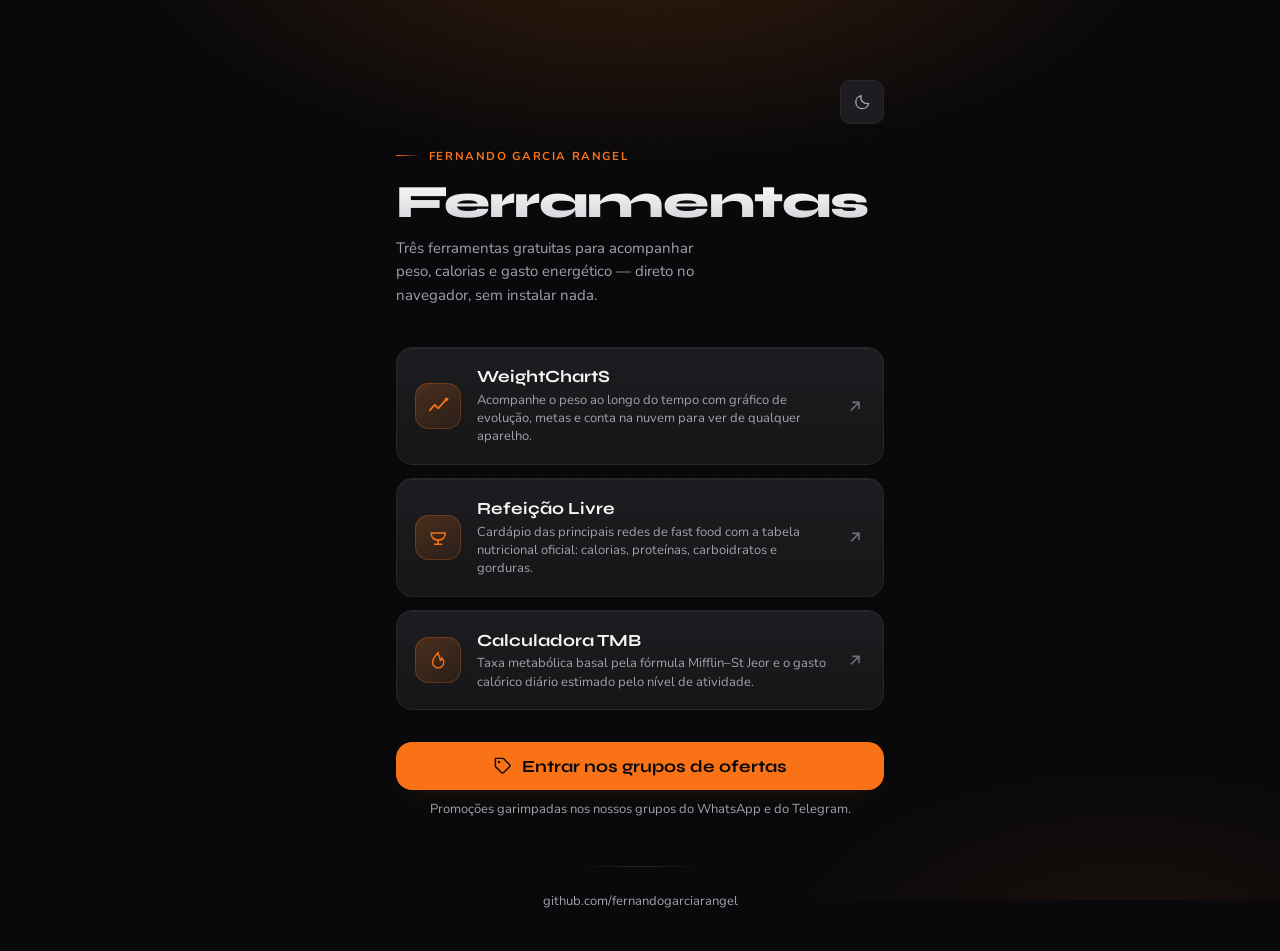
<file: index.html>
<!DOCTYPE html>
<html lang="pt-BR" data-theme="dark">
<head>
<meta charset="UTF-8">
<meta name="viewport" content="width=device-width, initial-scale=1.0">
<meta name="theme-color" content="#09090b">

<!-- ————————————————————————————————————————————————————————————————
     URL BASE DO SITE: https://apps.garciadev.tech
     Sem build, então não há como interpolar variável. Toda URL absoluta
     deste arquivo (canonical, og:url, og:image, JSON-LD) usa esse host e
     está reunida aqui de propósito: trocar de domínio é um find-and-replace
     de "https://apps.garciadev.tech" neste arquivo, em robots.txt e em
     sitemap.xml. Nenhum outro arquivo do repo tem URL absoluta própria.
     ———————————————————————————————————————————————————————————————— -->

<title>Ferramentas grátis de dieta e peso — Fernando Garcia Rangel</title>
<meta name="description" content="Três ferramentas gratuitas em português: gráfico de evolução de peso, calculadora de TMB (Mifflin–St Jeor) e tabela nutricional do fast food.">
<meta name="author" content="Fernando Garcia Rangel">
<meta name="robots" content="index, follow, max-image-preview:large, max-snippet:-1">
<link rel="canonical" href="https://apps.garciadev.tech/">

<!-- Open Graph (WhatsApp, Facebook, LinkedIn, Telegram, Discord) -->
<meta property="og:type" content="website">
<meta property="og:site_name" content="Ferramentas de Fernando Garcia Rangel">
<meta property="og:locale" content="pt_BR">
<meta property="og:url" content="https://apps.garciadev.tech/">
<meta property="og:title" content="Ferramentas grátis de dieta e peso">
<meta property="og:description" content="Gráfico de evolução de peso, calculadora de TMB (Mifflin–St Jeor) e tabela nutricional do fast food. Tudo no navegador, de graça.">
<meta property="og:image" content="https://apps.garciadev.tech/og.png">
<meta property="og:image:type" content="image/png">
<meta property="og:image:width" content="1200">
<meta property="og:image:height" content="630">
<meta property="og:image:alt" content="Ferramentas de Fernando Garcia Rangel: WeightChartS, Refeição Livre e Calculadora TMB.">

<!-- Twitter / X -->
<meta name="twitter:card" content="summary_large_image">
<meta name="twitter:title" content="Ferramentas grátis de dieta e peso">
<meta name="twitter:description" content="Gráfico de evolução de peso, calculadora de TMB (Mifflin–St Jeor) e tabela nutricional do fast food.">
<meta name="twitter:image" content="https://apps.garciadev.tech/og.png">

<!-- Ícones: arquivos de verdade, não data-URI. Scraper de rede social e
     crawler não resolvem SVG inline em href de forma confiável. -->
<link rel="icon" href="/favicon.svg" type="image/svg+xml">
<link rel="apple-touch-icon" href="/apple-touch-icon.png">
<link rel="manifest" href="/site.webmanifest">

<!-- Antes do CSS: evita o flash de tema errado ao recarregar. -->
<script>
  (function () {
    try {
      var t = localStorage.getItem('appshub_theme');
      if (t === 'light' || t === 'dark') {
        document.documentElement.dataset.theme = t;
        var m = document.querySelector('meta[name="theme-color"]');
        if (m) m.content = t === 'light' ? '#fafafa' : '#09090b';
      }
    } catch (e) { /* localStorage indisponível — segue no tema escuro */ }
  })();
</script>
<link rel="preconnect" href="https://fonts.googleapis.com">
<link rel="preconnect" href="https://fonts.gstatic.com" crossorigin>
<link href="https://fonts.googleapis.com/css2?family=Nunito:wght@400;600;700&family=Syne:wght@600;700;800&display=swap" rel="stylesheet">
<link rel="stylesheet" href="tokens.css">
<link rel="stylesheet" href="styles.css">

<!-- Dados estruturados: é isto que faz um buscador ou um LLM entender que a
     página é um índice de três aplicações, e não texto solto. Um @graph
     único em vez de blocos separados — assim os @id se referenciam. -->
<script type="application/ld+json">
{
  "@context": "https://schema.org",
  "@graph": [
    {
      "@type": "WebSite",
      "@id": "https://apps.garciadev.tech/#website",
      "url": "https://apps.garciadev.tech/",
      "name": "Ferramentas de Fernando Garcia Rangel",
      "description": "Índice das ferramentas gratuitas de peso, nutrição e gasto calórico feitas por Fernando Garcia Rangel.",
      "inLanguage": "pt-BR",
      "publisher": { "@id": "https://apps.garciadev.tech/#person" }
    },
    {
      "@type": "Person",
      "@id": "https://apps.garciadev.tech/#person",
      "name": "Fernando Garcia Rangel",
      "url": "https://apps.garciadev.tech/",
      "sameAs": ["https://github.com/fernandogarciarangel"]
    },
    {
      "@type": "CollectionPage",
      "@id": "https://apps.garciadev.tech/#webpage",
      "url": "https://apps.garciadev.tech/",
      "name": "Ferramentas grátis de dieta e peso",
      "isPartOf": { "@id": "https://apps.garciadev.tech/#website" },
      "about": { "@id": "https://apps.garciadev.tech/#person" },
      "inLanguage": "pt-BR",
      "mainEntity": {
        "@type": "ItemList",
        "name": "Ferramentas disponíveis",
        "numberOfItems": 3,
        "itemListElement": [
          {
            "@type": "ListItem",
            "position": 1,
            "item": {
              "@type": "WebApplication",
              "name": "WeightChartS",
              "url": "https://peso.garciadev.tech/",
              "applicationCategory": "HealthApplication",
              "operatingSystem": "Web",
              "inLanguage": "pt-BR",
              "description": "Acompanhamento de peso corporal com gráfico de evolução, metas e conta na nuvem para ver de qualquer aparelho.",
              "author": { "@id": "https://apps.garciadev.tech/#person" },
              "offers": { "@type": "Offer", "price": "0", "priceCurrency": "BRL" }
            }
          },
          {
            "@type": "ListItem",
            "position": 2,
            "item": {
              "@type": "WebApplication",
              "name": "Refeição Livre",
              "url": "https://refeicao.garciadev.tech/",
              "applicationCategory": "HealthApplication",
              "operatingSystem": "Web",
              "inLanguage": "pt-BR",
              "description": "Cardápio das principais redes de fast food com a tabela nutricional oficial: calorias, proteínas, carboidratos e gorduras.",
              "author": { "@id": "https://apps.garciadev.tech/#person" },
              "offers": { "@type": "Offer", "price": "0", "priceCurrency": "BRL" }
            }
          },
          {
            "@type": "ListItem",
            "position": 3,
            "item": {
              "@type": "WebApplication",
              "name": "Calculadora TMB",
              "url": "https://tmb.garciadev.tech/",
              "applicationCategory": "HealthApplication",
              "operatingSystem": "Web",
              "inLanguage": "pt-BR",
              "description": "Calcula a taxa metabólica basal pela fórmula de Mifflin–St Jeor e estima o gasto calórico diário conforme o nível de atividade.",
              "author": { "@id": "https://apps.garciadev.tech/#person" },
              "offers": { "@type": "Offer", "price": "0", "priceCurrency": "BRL" }
            }
          }
        ]
      }
    }
  ]
}
</script>
</head>
<body>
  <div class="bg-glow" aria-hidden="true"></div>

  <main class="page">
    <div class="page-bar">
      <button type="button" class="theme-toggle" id="btnTheme" aria-pressed="false" title="Alternar tema claro ou escuro">
        <svg class="icon-sun" viewBox="0 0 24 24" fill="none" aria-hidden="true">
          <path d="M20.5 13.5A8 8 0 0 1 10.5 3.5a8.5 8.5 0 1 0 10 10Z" stroke="currentColor" stroke-width="1.8" stroke-linejoin="round"/>
        </svg>
        <svg class="icon-moon" viewBox="0 0 24 24" fill="none" aria-hidden="true">
          <circle cx="12" cy="12" r="4.2" stroke="currentColor" stroke-width="1.8"/>
          <path d="M12 3v2.2M12 18.8V21M4.2 12H2M22 12h-2.2M6.3 6.3 4.8 4.8M19.2 19.2l-1.5-1.5M17.7 6.3l1.5-1.5M4.8 19.2l1.5-1.5" stroke="currentColor" stroke-width="1.8" stroke-linecap="round"/>
        </svg>
      </button>
    </div>

    <header class="intro">
      <p class="eyebrow">Fernando Garcia Rangel</p>
      <h1>Ferramentas</h1>
      <p class="lede">Três ferramentas gratuitas para acompanhar peso, calorias e gasto energético — direto no navegador, sem instalar nada.</p>
    </header>

    <nav class="menu" aria-label="Aplicativos disponíveis">
      <a class="entry" href="https://peso.garciadev.tech/" target="_blank" rel="noopener noreferrer">
        <span class="entry-icon" aria-hidden="true">
          <svg viewBox="0 0 32 32" fill="none">
            <path d="M4 22 L11 14 L16 19 L28 6" stroke="currentColor" stroke-width="2.5" stroke-linecap="round" stroke-linejoin="round"/>
            <circle cx="28" cy="6" r="2.5" fill="currentColor"/>
          </svg>
        </span>
        <span class="entry-body">
          <h2 class="entry-title">WeightChartS</h2>
          <span class="entry-desc">Acompanhe o peso ao longo do tempo com gráfico de evolução, metas e conta na nuvem para ver de qualquer aparelho.</span>
        </span>
        <span class="entry-arrow" aria-hidden="true">
          <svg viewBox="0 0 24 24" fill="none"><path d="M7 17 17 7M17 7H9M17 7V15" stroke="currentColor" stroke-width="2" stroke-linecap="round" stroke-linejoin="round"/></svg>
        </span>
      </a>

      <a class="entry" href="https://refeicao.garciadev.tech/" target="_blank" rel="noopener noreferrer">
        <span class="entry-icon" aria-hidden="true">
          <svg viewBox="0 0 32 32" fill="none">
            <path d="M6 10h20M6 10c0 7 4 10 10 10s10-3 10-10M16 20v6M11 26h10" stroke="currentColor" stroke-width="2.2" stroke-linecap="round" stroke-linejoin="round"/>
          </svg>
        </span>
        <span class="entry-body">
          <h2 class="entry-title">Refeição Livre</h2>
          <span class="entry-desc">Cardápio das principais redes de fast food com a tabela nutricional oficial: calorias, proteínas, carboidratos e gorduras.</span>
        </span>
        <span class="entry-arrow" aria-hidden="true">
          <svg viewBox="0 0 24 24" fill="none"><path d="M7 17 17 7M17 7H9M17 7V15" stroke="currentColor" stroke-width="2" stroke-linecap="round" stroke-linejoin="round"/></svg>
        </span>
      </a>

      <a class="entry" href="https://tmb.garciadev.tech/" target="_blank" rel="noopener noreferrer">
        <span class="entry-icon" aria-hidden="true">
          <svg viewBox="0 0 32 32" fill="none">
            <path d="M16 5c-4 5-8 8-8 14a8 8 0 0 0 16 0c0-3-1.5-5-3-6.5.3 2-.5 3.5-2 4-1-2.5.5-5-3-8.5Z" stroke="currentColor" stroke-width="2" stroke-linejoin="round"/>
          </svg>
        </span>
        <span class="entry-body">
          <h2 class="entry-title">Calculadora TMB</h2>
          <span class="entry-desc">Taxa metabólica basal pela fórmula Mifflin–St Jeor e o gasto calórico diário estimado pelo nível de atividade.</span>
        </span>
        <span class="entry-arrow" aria-hidden="true">
          <svg viewBox="0 0 24 24" fill="none"><path d="M7 17 17 7M17 7H9M17 7V15" stroke="currentColor" stroke-width="2" stroke-linecap="round" stroke-linejoin="round"/></svg>
        </span>
      </a>
    </nav>

    <!-- Fora do .menu de propósito: não é um app, então não entra no ItemList
         do JSON-LD nem na checagem de cards do smoke. -->
    <section class="community" aria-label="Grupos de ofertas">
      <a class="btn-ofertas" href="https://garcia-ofertas.vercel.app/" target="_blank" rel="noopener noreferrer">
        <svg viewBox="0 0 24 24" fill="none" aria-hidden="true">
          <path d="M20.6 13.4 13.4 20.6a2 2 0 0 1-2.8 0L3 13V3h10l7.6 7.6a2 2 0 0 1 0 2.8Z" stroke="currentColor" stroke-width="1.8" stroke-linejoin="round"/>
          <circle cx="7.5" cy="7.5" r="1.5" fill="currentColor"/>
        </svg>
        Entrar nos grupos de ofertas
      </a>
      <p class="community-note">Promoções garimpadas nos nossos grupos do WhatsApp e do Telegram.</p>
    </section>

    <footer class="site-footer">
      <a href="https://github.com/fernandogarciarangel" target="_blank" rel="me noopener noreferrer">github.com/fernandogarciarangel</a>
    </footer>
  </main>

  <script>
    (function () {
      var STORAGE_KEY = 'appshub_theme';
      var btn = document.getElementById('btnTheme');
      if (!btn) return;

      function currentTheme() {
        return document.documentElement.dataset.theme === 'light' ? 'light' : 'dark';
      }

      function applyTheme(theme) {
        var t = theme === 'light' ? 'light' : 'dark';
        document.documentElement.dataset.theme = t;

        var meta = document.querySelector('meta[name="theme-color"]');
        if (meta) meta.content = t === 'light' ? '#fafafa' : '#09090b';

        btn.setAttribute('aria-pressed', t === 'light' ? 'true' : 'false');
        btn.title = t === 'light' ? 'Mudar para o tema escuro' : 'Mudar para o tema claro';
        btn.setAttribute('aria-label', btn.title);
      }

      applyTheme(currentTheme());

      btn.addEventListener('click', function () {
        var next = currentTheme() === 'light' ? 'dark' : 'light';
        applyTheme(next);
        try {
          localStorage.setItem(STORAGE_KEY, next);
        } catch (e) { /* ignore */ }
      });
    })();
  </script>
</body>
</html>
</file>
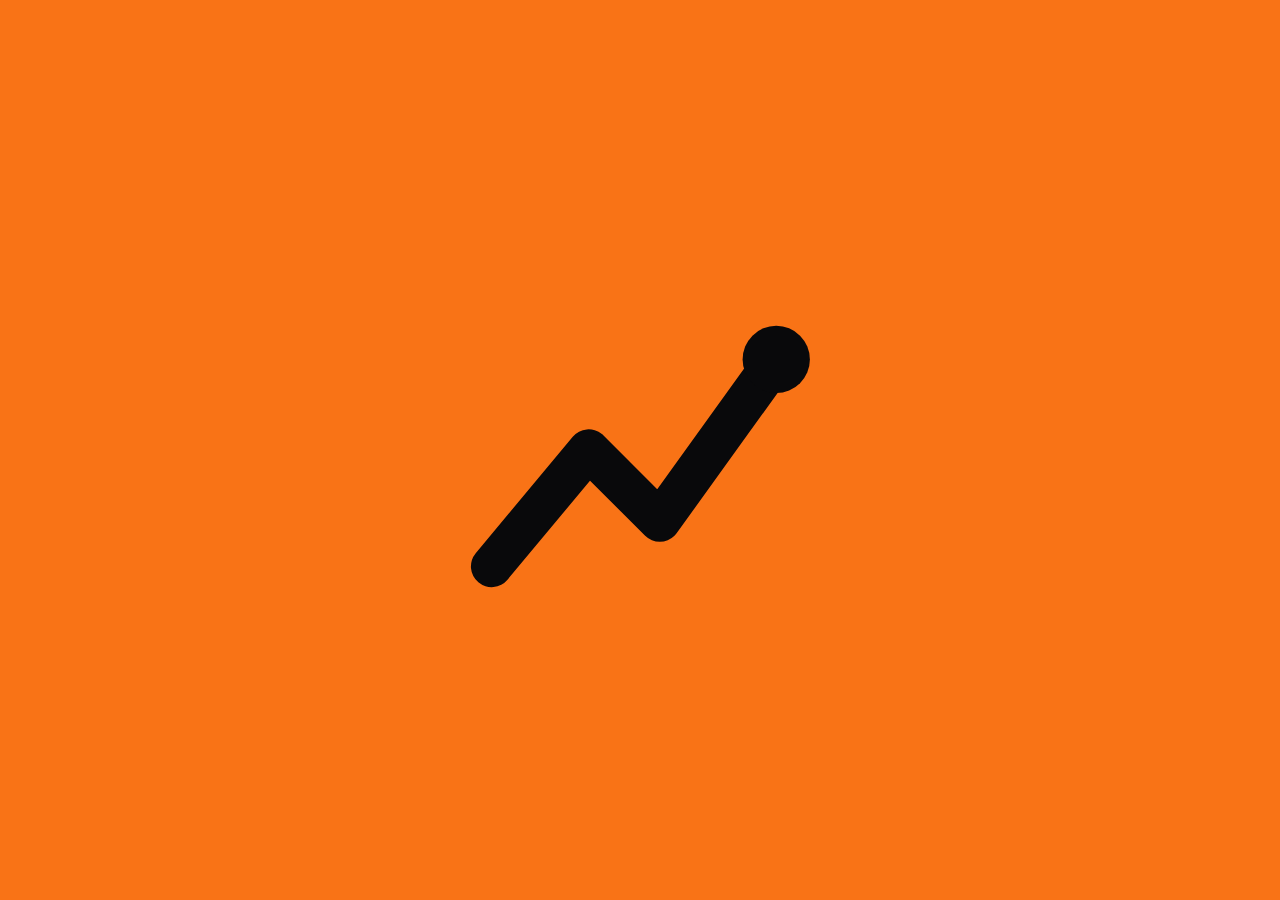
<file: design-canvas/og/icon.html>
<!DOCTYPE html>
<html lang="pt-BR">
<head>
<meta charset="UTF-8">
<title>Gerador dos ícones PNG</title>
<!--
  Fonte de /apple-touch-icon.png (180x180) e /icon-512.png (512x512).
  Não é deployado — mora em design-canvas/, que está no .vercelignore.

    OUT_DIR=. node .claude/skills/run-apps-hub/driver.mjs repl
    size 180 180
    goto /design-canvas/og/icon.html
    shot apple-touch-icon.png
    size 512 512
    goto /design-canvas/og/icon.html
    shot icon-512.png
    quit

  Laranja sangrando até a borda de propósito: o mesmo arquivo serve de ícone
  normal e de maskable. O Android recorta um círculo de ~80% do lado; com o
  fundo cheio, só o glifo precisa caber na zona segura — daí ele ocupar 46%
  do lado e ficar centrado.

  Glifo em #09090b (--on-accent), nunca branco: branco sobre #f97316 dá 2,8:1.
-->
<style>
  * { box-sizing: border-box; margin: 0; padding: 0; }

  html, body {
    width: 100%;
    height: 100%;
    overflow: hidden;
    background: #f97316;
  }

  body {
    display: flex;
    align-items: center;
    justify-content: center;
  }

  svg {
    width: 46%;
    height: 46%;
    color: #09090b;
    overflow: visible;
  }
</style>
</head>
<body>
  <!-- Path deslocado do original do favicon: com o circulo na ponta, a massa
       do glifo sobe e vai para a direita, e ele fica visivelmente fora do
       centro num icone quadrado. Estas coordenadas centram a caixa real do
       tracado (incluindo metade do stroke e o raio do circulo) em 16,16. -->
  <svg viewBox="0 0 32 32" fill="none">
    <path d="M4.5 25 12 16 17.5 21.5 26.5 9" stroke="currentColor" stroke-width="3.2" stroke-linecap="round" stroke-linejoin="round"/>
    <circle cx="26.5" cy="9" r="2.6" fill="currentColor"/>
  </svg>
</body>
</html>
</file>
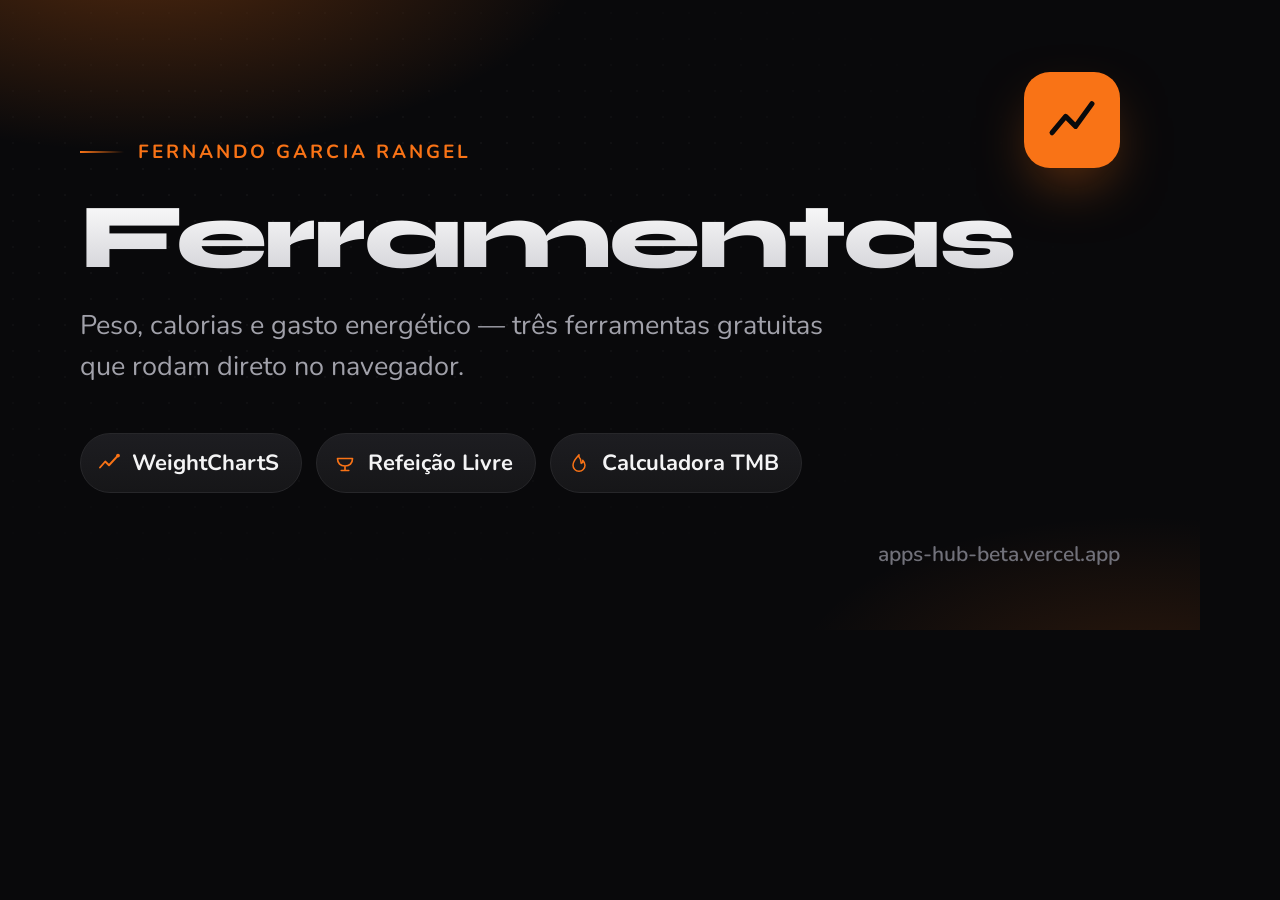
<file: design-canvas/og/og.html>
<!DOCTYPE html>
<html lang="pt-BR">
<head>
<meta charset="UTF-8">
<title>Gerador do og.png</title>
<!--
  Fonte da imagem social /og.png (1200x630). NÃO é deployado — mora dentro de
  design-canvas/, que está no .vercelignore. O driver serve o repo inteiro em
  localhost, então dá para fotografá-lo:

    OUT_DIR=. node .claude/skills/run-apps-hub/driver.mjs repl
    size 1200 630
    goto /design-canvas/og/og.html
    sleep 2500          # esperar Syne/Nunito carregarem
    shot og.png
    quit

  Hex solto aqui é permitido: isto é design source, como os outros .dc.html.
  A imagem é sempre no tema escuro — scraper de rede social não tem tema.
-->
<link rel="preconnect" href="https://fonts.googleapis.com">
<link rel="preconnect" href="https://fonts.gstatic.com" crossorigin>
<link href="https://fonts.googleapis.com/css2?family=Nunito:wght@400;600;700&family=Syne:wght@600;700;800&display=swap" rel="stylesheet">
<style>
  * { box-sizing: border-box; margin: 0; padding: 0; }

  html, body {
    width: 1200px;
    height: 630px;
    overflow: hidden;
    background: #09090b;
  }

  .canvas {
    position: relative;
    width: 1200px;
    height: 630px;
    padding: 72px 80px;
    display: flex;
    flex-direction: column;
    justify-content: center;
    font-family: 'Nunito', system-ui, sans-serif;
    color: #f4f4f5;
  }

  /* Mesmo empilhamento do .bg-glow do hub: brilho quente + grade de pontos. */
  .glow {
    position: absolute;
    inset: 0;
    background:
      radial-gradient(ellipse 60% 55% at 12% -10%, rgba(249, 115, 22, 0.30), transparent 62%),
      radial-gradient(ellipse 50% 45% at 95% 108%, rgba(249, 115, 22, 0.14), transparent 58%);
  }

  .grid {
    position: absolute;
    inset: 0;
    background-image: radial-gradient(rgba(255, 255, 255, 0.035) 1.4px, transparent 1.4px);
    background-size: 26px 26px;
    -webkit-mask-image: radial-gradient(ellipse 85% 75% at 30% 40%, #000 25%, transparent 78%);
    mask-image: radial-gradient(ellipse 85% 75% at 30% 40%, #000 25%, transparent 78%);
  }

  .inner { position: relative; z-index: 1; }

  .eyebrow {
    display: inline-flex;
    align-items: center;
    gap: 14px;
    margin-bottom: 26px;
    font-size: 19px;
    font-weight: 700;
    letter-spacing: 0.16em;
    text-transform: uppercase;
    color: #f97316;
  }

  .eyebrow::before {
    content: "";
    width: 44px;
    height: 2px;
    background: linear-gradient(90deg, currentColor, transparent);
  }

  h1 {
    font-family: 'Syne', system-ui, sans-serif;
    font-weight: 800;
    font-size: 92px;
    line-height: 1.02;
    letter-spacing: -0.025em;
    background: linear-gradient(180deg, #ffffff 0%, #cfcfd4 100%);
    -webkit-background-clip: text;
    background-clip: text;
    color: transparent;
  }

  .lede {
    margin-top: 22px;
    max-width: 760px;
    font-size: 27px;
    line-height: 1.5;
    color: #a1a1aa;
  }

  .pills {
    display: flex;
    gap: 14px;
    margin-top: 46px;
  }

  .pill {
    display: inline-flex;
    align-items: center;
    gap: 11px;
    padding: 14px 22px 14px 16px;
    border: 1px solid #27272a;
    border-radius: 999px;
    background: linear-gradient(180deg, #1d1d21, #161618);
    font-size: 22px;
    font-weight: 700;
    color: #f4f4f5;
  }

  .pill svg {
    width: 24px;
    height: 24px;
    color: #f97316;
  }

  /* Marca no canto: quadrado laranja com o glifo em quase-preto.
     --on-accent, nunca branco: branco sobre #f97316 dá 2,8:1. */
  .mark {
    position: absolute;
    top: 72px;
    right: 80px;
    width: 96px;
    height: 96px;
    border-radius: 26px;
    background: #f97316;
    display: flex;
    align-items: center;
    justify-content: center;
    box-shadow: 0 24px 60px -18px rgba(249, 115, 22, 0.55);
  }

  .mark svg { width: 58px; height: 58px; color: #09090b; }

  .host {
    position: absolute;
    bottom: 62px;
    right: 80px;
    font-size: 21px;
    font-weight: 600;
    color: #71717a;
  }
</style>
</head>
<body>
  <div class="canvas">
    <div class="glow"></div>
    <div class="grid"></div>

    <div class="mark">
      <svg viewBox="0 0 32 32" fill="none">
        <path d="M5 23 12.5 14 18 19.5 27 7" stroke="currentColor" stroke-width="2.8" stroke-linecap="round" stroke-linejoin="round"/>
      </svg>
    </div>

    <div class="inner">
      <p class="eyebrow">Fernando Garcia Rangel</p>
      <h1>Ferramentas</h1>
      <p class="lede">Peso, calorias e gasto energético — três ferramentas gratuitas que rodam direto no navegador.</p>

      <div class="pills">
        <span class="pill">
          <svg viewBox="0 0 32 32" fill="none">
            <path d="M4 22 L11 14 L16 19 L28 6" stroke="currentColor" stroke-width="2.5" stroke-linecap="round" stroke-linejoin="round"/>
            <circle cx="28" cy="6" r="2.5" fill="currentColor"/>
          </svg>
          WeightChartS
        </span>
        <span class="pill">
          <svg viewBox="0 0 32 32" fill="none">
            <path d="M6 10h20M6 10c0 7 4 10 10 10s10-3 10-10M16 20v6M11 26h10" stroke="currentColor" stroke-width="2.2" stroke-linecap="round" stroke-linejoin="round"/>
          </svg>
          Refeição Livre
        </span>
        <span class="pill">
          <svg viewBox="0 0 32 32" fill="none">
            <path d="M16 5c-4 5-8 8-8 14a8 8 0 0 0 16 0c0-3-1.5-5-3-6.5.3 2-.5 3.5-2 4-1-2.5.5-5-3-8.5Z" stroke="currentColor" stroke-width="2" stroke-linejoin="round"/>
          </svg>
          Calculadora TMB
        </span>
      </div>
    </div>

    <p class="host">apps-hub-beta.vercel.app</p>
  </div>
</body>
</html>
</file>
<file: tokens.css>
/* Sistema de design "Preto & Laranja" — tokens compartilhados.
   Fonte da verdade: DESIGN-SYSTEM.md, no repo Apps-Hub.
   Os três apps (Apps-Hub, Calculadora TMB, WeightChartS) carregam uma cópia
   idêntica deste arquivo. Ao mudar um valor, mude nos três. */

:root {
  /* superfícies */
  --bg: #09090b;
  --surface: #161618;
  --surface-2: #1d1d21;
  --border: #27272a;
  --border-hover: rgba(249, 115, 22, 0.45);

  /* texto */
  --text: #f4f4f5;
  --text-dim: #a1a1aa;
  --text-faint: #71717a;

  /* acento — --accent é preenchimento, --accent-text é texto (ver §2 da spec) */
  --accent: #f97316;
  --accent-soft: #fb923c;
  --accent-dim: #c2410c;
  --accent-text: #f97316;
  --on-accent: #09090b;
  --accent-tint: rgba(249, 115, 22, 0.12);
  --accent-glow: rgba(249, 115, 22, 0.18);

  /* forma */
  --radius: 1rem;
  --radius-sm: 0.625rem;
  --radius-xs: 0.5rem;

  /* tipografia */
  --font-display: 'Syne', system-ui, sans-serif;
  --font-body: 'Nunito', system-ui, sans-serif;
  --step--1: 0.8125rem;
  --step-0: 0.9375rem;
  --step-1: 1.0625rem;
  --step-2: 1.375rem;
  --step-3: 1.875rem;
  /* mínimo 1.95rem: 2.25rem não cabia numa coluna de 33rem a 375px de viewport */
  --step-4: clamp(1.95rem, 7vw, 2.9rem);
}

:root[data-theme="light"] {
  --bg: #fafafa;
  --surface: rgba(255, 255, 255, 0.75);
  --surface-2: #f4f4f5;
  --border: #e4e4e7;

  --text: #18181b;
  --text-dim: #52525b;
  --text-faint: #71717a;

  /* #f97316 sobre #fafafa dá 2,7:1 e reprova AA — orange-700 dá 5,0:1 */
  --accent-text: #c2410c;
  --accent-tint: rgba(249, 115, 22, 0.06);
  --accent-glow: rgba(249, 115, 22, 0.10);
}
</file>
<file: styles.css>
/* Tokens compartilhados vêm de tokens.css (carregado antes deste arquivo).
   Aqui ficam só os tokens locais do hub e o estilo dos seus componentes. */

:root {
  /* Locais do hub: variam por tema mas não fazem parte do sistema compartilhado. */
  --card-bg: linear-gradient(180deg, var(--surface-2), var(--surface));
  --card-shadow: inset 0 1px 0 rgba(255, 255, 255, 0.05);
  --card-shadow-hover:
    inset 0 1px 0 rgba(255, 255, 255, 0.06),
    0 0 0 1px rgba(249, 115, 22, 0.12),
    0 14px 40px -20px var(--accent-glow),
    0 10px 30px -22px rgba(0, 0, 0, 0.75);
  --h1-gradient: linear-gradient(180deg, #ffffff 0%, #cfcfd4 100%);
  --icon-bg: linear-gradient(145deg, rgba(249, 115, 22, 0.22), rgba(249, 115, 22, 0.07));
  --dot-grid: rgba(255, 255, 255, 0.025);
}

:root[data-theme="light"] {
  --card-bg: #ffffff;
  --card-shadow: 0 1px 2px rgba(0, 0, 0, 0.04);
  --card-shadow-hover:
    0 0 0 1px rgba(249, 115, 22, 0.16),
    0 25px 50px -12px rgba(0, 0, 0, 0.10),
    0 14px 40px -24px rgba(249, 115, 22, 0.45);
  --h1-gradient: linear-gradient(180deg, #18181b 0%, #3f3f46 100%);
  --icon-bg: rgba(249, 115, 22, 0.13);
  --dot-grid: rgba(0, 0, 0, 0.035);
}

* { box-sizing: border-box; }

html, body {
  margin: 0;
  padding: 0;
  min-height: 100%;
  background: var(--bg);
}

body {
  font-family: var(--font-body);
  color: var(--text);
  -webkit-font-smoothing: antialiased;
  position: relative;
  overflow-x: hidden;
}

/* Layered background: warm glow top + bottom, plus a faint dot grid */
.bg-glow {
  position: fixed;
  inset: 0;
  z-index: 0;
  pointer-events: none;
  background:
    radial-gradient(ellipse 70% 45% at 50% -8%, var(--accent-glow), transparent 60%),
    radial-gradient(ellipse 55% 40% at 88% 105%, rgba(249, 115, 22, 0.07), transparent 55%);
}

.bg-glow::after {
  content: "";
  position: absolute;
  inset: 0;
  background-image: radial-gradient(var(--dot-grid) 1px, transparent 1px);
  background-size: 22px 22px;
  -webkit-mask-image: radial-gradient(ellipse 80% 60% at 50% 28%, #000 30%, transparent 75%);
  mask-image: radial-gradient(ellipse 80% 60% at 50% 28%, #000 30%, transparent 75%);
}

.page {
  position: relative;
  z-index: 1;
  max-width: 33rem;
  margin: 0 auto;
  min-height: 100vh;
  padding: clamp(3rem, 10vh, 5rem) 1.25rem 2.5rem;
  display: flex;
  flex-direction: column;
}

/* —— Cabeçalho —— */

/* Barra própria acima do título: o botão não disputa largura com o h1, que
   usa background-clip:text e some silenciosamente se transbordar a caixa. */
.page-bar {
  display: flex;
  justify-content: flex-end;
  margin-bottom: 1rem;
}

.intro {
  margin-bottom: 2.5rem;
}

.eyebrow {
  display: inline-flex;
  align-items: center;
  gap: 0.55rem;
  margin: 0 0 0.9rem;
  font-family: var(--font-body);
  font-size: 0.72rem;
  font-weight: 700;
  letter-spacing: 0.14em;
  text-transform: uppercase;
  color: var(--accent-text);
}

.eyebrow::before {
  content: "";
  width: 1.5rem;
  height: 1px;
  background: linear-gradient(90deg, currentColor, transparent);
}

.intro h1 {
  margin: 0 0 0.65rem;
  font-family: var(--font-display);
  font-weight: 800;
  font-size: var(--step-4);
  line-height: 1.05;
  letter-spacing: -0.02em;
  background: var(--h1-gradient);
  -webkit-background-clip: text;
  background-clip: text;
  color: transparent;
}

/* Abaixo de ~360px, "Ferramentas" em Syne 800 não cabe nem no mínimo do
   --step-4 — e como o h1 usa background-clip:text, o excedente some em vez
   de estourar visivelmente. Tamanho medido para caber em 320px. */
@media (max-width: 360px) {
  .intro h1 {
    font-size: 1.7rem;
  }
}

.lede {
  margin: 0;
  font-size: var(--step-0);
  line-height: 1.55;
  color: var(--text-dim);
  max-width: 34ch;
}

/* —— Botão de tema —— */

.theme-toggle {
  flex-shrink: 0;
  display: inline-flex;
  align-items: center;
  justify-content: center;
  width: 2.75rem;
  height: 2.75rem;
  padding: 0;
  border-radius: var(--radius-sm);
  border: 1px solid var(--border);
  background: var(--surface-2);
  color: var(--text-dim);
  cursor: pointer;
  transition: color 0.2s ease, border-color 0.2s ease, background-color 0.2s ease;
}

.theme-toggle:hover,
.theme-toggle:focus-visible {
  color: var(--accent-text);
  border-color: var(--border-hover);
}

.theme-toggle svg {
  width: 1.15rem;
  height: 1.15rem;
}

/* Só um dos dois ícones aparece — o que representa o tema para o qual o clique leva. */
.theme-toggle .icon-moon { display: none; }
:root[data-theme="light"] .theme-toggle .icon-moon { display: block; }
:root[data-theme="light"] .theme-toggle .icon-sun { display: none; }

/* —— Lista de apps —— */

.menu {
  display: flex;
  flex-direction: column;
  gap: 0.85rem;
}

.entry {
  position: relative;
  display: flex;
  align-items: center;
  gap: 1rem;
  padding: 1.15rem;
  border-radius: var(--radius);
  border: 1px solid var(--border);
  background: var(--card-bg);
  box-shadow: var(--card-shadow);
  text-decoration: none;
  color: inherit;
  transition: border-color 0.2s ease, transform 0.2s ease, box-shadow 0.2s ease;
}

.entry:hover,
.entry:focus-visible {
  border-color: var(--border-hover);
  box-shadow: var(--card-shadow-hover);
  transform: translateY(-2px);
}

.entry:active {
  transform: translateY(0) scale(0.99);
}

.entry:focus-visible,
.theme-toggle:focus-visible,
.site-footer a:focus-visible {
  outline: 2px solid var(--accent);
  outline-offset: 3px;
}

.entry-icon {
  flex-shrink: 0;
  display: flex;
  align-items: center;
  justify-content: center;
  width: 2.85rem;
  height: 2.85rem;
  border-radius: 0.85rem;
  background: var(--icon-bg);
  box-shadow: inset 0 0 0 1px rgba(249, 115, 22, 0.25);
  color: var(--accent-text);
  transition: transform 0.2s ease, box-shadow 0.2s ease, color 0.2s ease;
}

.entry:hover .entry-icon,
.entry:focus-visible .entry-icon {
  box-shadow: inset 0 0 0 1px rgba(249, 115, 22, 0.5), 0 0 22px -6px var(--accent-glow);
  transform: scale(1.05);
}

.entry-icon svg {
  width: 1.4rem;
  height: 1.4rem;
}

.entry-body {
  flex: 1;
  min-width: 0;
  display: flex;
  flex-direction: column;
  gap: 0.22rem;
}

/* h2 desde a virada de SEO: o nome do app agora e um titulo de verdade na
   hierarquia do documento, nao um span. Reset de margin/line-height porque o
   default do h2 do browser abriria o card e mudaria o ritmo da lista. */
.entry-title {
  margin: 0;
  font-family: var(--font-display);
  font-weight: 700;
  font-size: var(--step-1);
  line-height: 1.25;
  color: var(--text);
}

.entry-desc {
  font-size: var(--step--1);
  line-height: 1.4;
  color: var(--text-dim);
}

.entry-arrow {
  flex-shrink: 0;
  display: flex;
  color: var(--text-faint);
  transition: color 0.2s ease, transform 0.2s ease;
}

.entry-arrow svg {
  width: 1.15rem;
  height: 1.15rem;
}

.entry:hover .entry-arrow,
.entry:focus-visible .entry-arrow {
  color: var(--accent-text);
  transform: translate(3px, -3px);
}

/* —— Grupos de ofertas —— */

.community {
  margin-top: 2rem;
  display: flex;
  flex-direction: column;
  align-items: center;
  gap: 0.6rem;
  text-align: center;
}

/* Texto sobre laranja é --on-accent, nunca branco (branco dá 2,8:1). */
.btn-ofertas {
  display: inline-flex;
  align-items: center;
  justify-content: center;
  gap: 0.6rem;
  width: 100%;
  min-height: 3rem;
  padding: 0.8rem 1.4rem;
  border-radius: var(--radius);
  background: var(--accent);
  color: var(--on-accent);
  font-family: var(--font-display);
  font-weight: 700;
  font-size: var(--step-1);
  text-decoration: none;
  box-shadow: 0 10px 30px -14px var(--accent-glow);
  transition: background-color 0.2s ease, transform 0.2s ease, box-shadow 0.2s ease;
}

.btn-ofertas:hover,
.btn-ofertas:focus-visible {
  background: var(--accent-soft);
  transform: translateY(-2px);
  box-shadow: 0 14px 40px -14px var(--accent-glow);
}

.btn-ofertas:active {
  transform: translateY(0) scale(0.99);
}

.btn-ofertas:focus-visible {
  outline: 2px solid var(--accent);
  outline-offset: 3px;
}

.btn-ofertas svg {
  width: 1.2rem;
  height: 1.2rem;
  flex-shrink: 0;
}

.community-note {
  margin: 0;
  font-size: var(--step--1);
  color: var(--text-dim);
}

/* —— Rodapé —— */

.site-footer {
  margin-top: auto;
  padding-top: 3rem;
  text-align: center;
}

.site-footer::before {
  content: "";
  display: block;
  width: 100%;
  max-width: 8rem;
  height: 1px;
  margin: 0 auto 1.4rem;
  background: linear-gradient(90deg, transparent, var(--border), transparent);
}

/* --text-dim, não --text-faint: a 0.8rem, 4,1:1 no escuro reprova AA. */
.site-footer a {
  font-size: var(--step--1);
  color: var(--text-dim);
  text-decoration: none;
  transition: color 0.2s ease;
}

.site-footer a:hover,
.site-footer a:focus-visible {
  color: var(--accent-text);
}

/* Entrance — staggered rise. `backwards` fill so hover transforms still win after it ends. */
@keyframes rise {
  from { opacity: 0; transform: translateY(12px); }
  to { opacity: 1; transform: translateY(0); }
}

.intro,
.entry,
.community,
.site-footer {
  animation: rise 0.6s cubic-bezier(0.22, 0.61, 0.36, 1) backwards;
}

.intro { animation-delay: 0.02s; }
.entry:nth-child(1) { animation-delay: 0.12s; }
.entry:nth-child(2) { animation-delay: 0.2s; }
.entry:nth-child(3) { animation-delay: 0.28s; }
.community { animation-delay: 0.36s; }
.site-footer { animation-delay: 0.44s; }

@media (prefers-reduced-motion: reduce) {
  *, *::before, *::after {
    animation: none !important;
    transition: none !important;
  }
  .entry:hover,
  .entry:focus-visible,
  .btn-ofertas:hover,
  .btn-ofertas:focus-visible {
    transform: none;
  }
}
</file>
